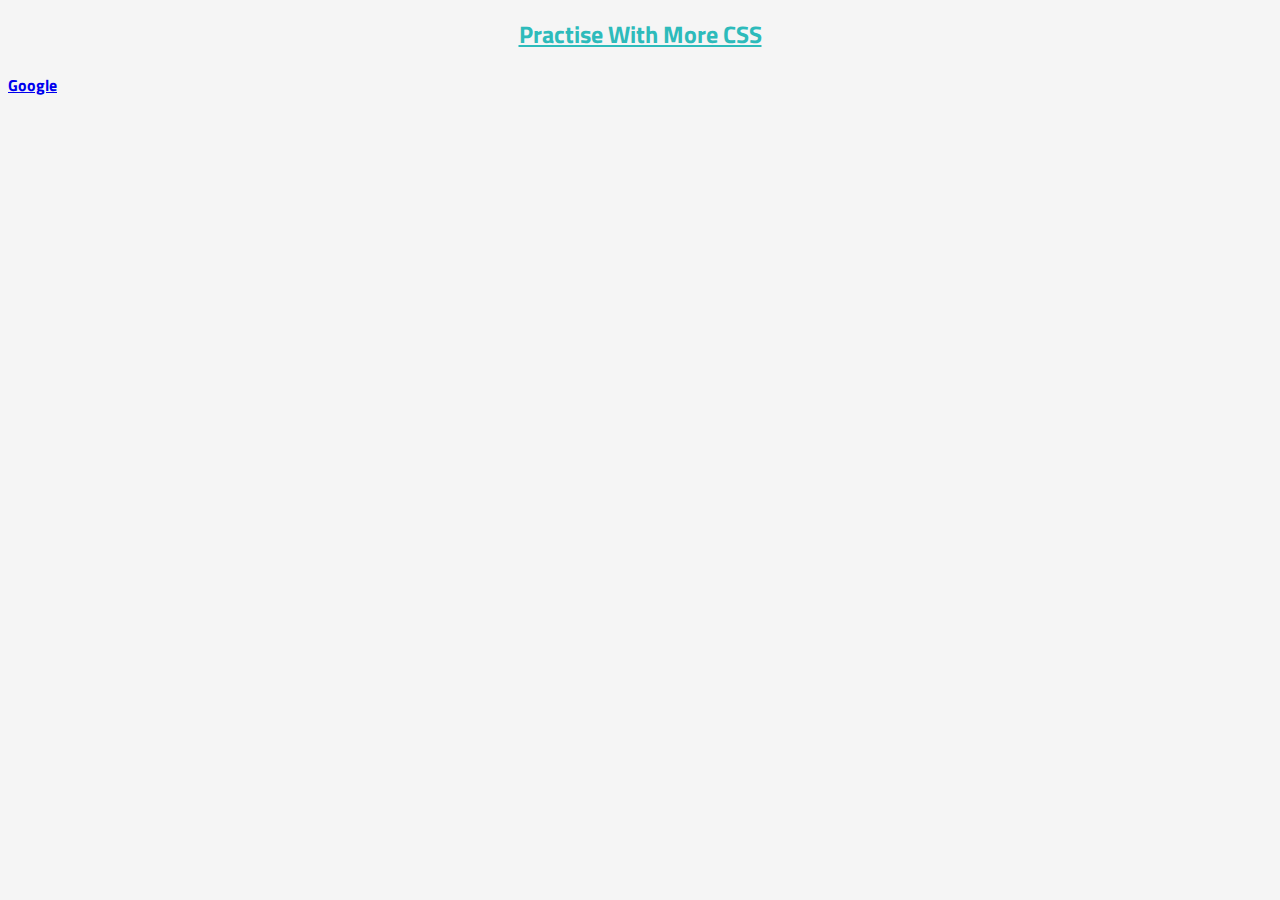
<file: Day-4/index.html>
<!DOCTYPE html>
<html lang="en">
<head>
    <meta charset="UTF-8">
    <meta name="viewport" content="width=device-width, initial-scale=1.0">
    <link rel="preconnect" href="https://fonts.googleapis.com">
    <link rel="preconnect" href="https://fonts.googleapis.com">
    <link rel="preconnect" href="https://fonts.gstatic.com" crossorigin>
    <link href="https://fonts.googleapis.com/css2?family=Titillium+Web:ital,wght@0,400;1,300&display=swap" rel="stylesheet">
    <link rel="stylesheet" href="index.css"/>
    <title>Day-Four</title>
</head>
<body>
    <h1 class="heading">Practise with more CSS</h1>
    <h4><b><a href="http://www.google.com" target="_blank"></b>Google</a></h4>
</body>
</html>
</file>
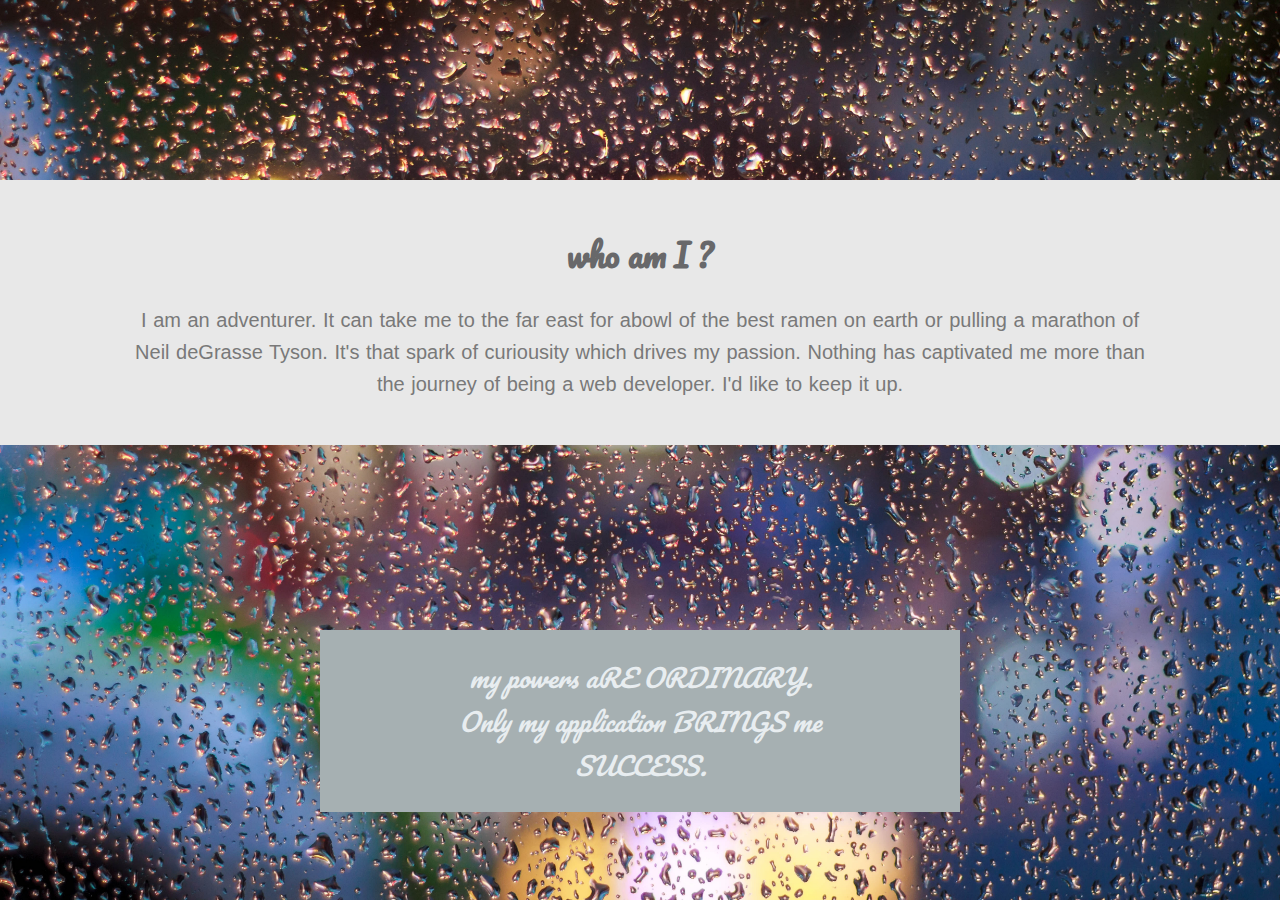
<file: Day-5/index.html>
<!DOCTYPE html>
<html lang="en">
<head>
    <meta charset="UTF-8">
    <meta name="viewport" content="width=device-width, initial-scale=1.0">
    <link href="https://fonts.googleapis.com/css?family=Pacifico" rel="stylesheet">
    <link rel="stylesheet" href="index.css"/>
    <title>Day-Five</title>
</head>
<body>
    <div class="box">
        <h1 class="heading">who am I ?</h1>
        <p class="paragraph">I am an adventurer. It can take me to the far east for abowl of the best ramen on earth
            or pulling a marathon of<br/>
             Neil deGrasse Tyson. It's that spark of curiousity which drives
            my passion. Nothing has captivated me more than
            <br/> the journey of being a web developer.
            I'd like to keep it up.</p>
        
    </div>
    <div class="smallBox">
        <p class="smallParagraph"><i>my powers aRE ORDINARY.<br/>
             Only my application BRINGS me<br>
            SUCCESS.</i></p>
    </div>
</body>
</html>
</file>
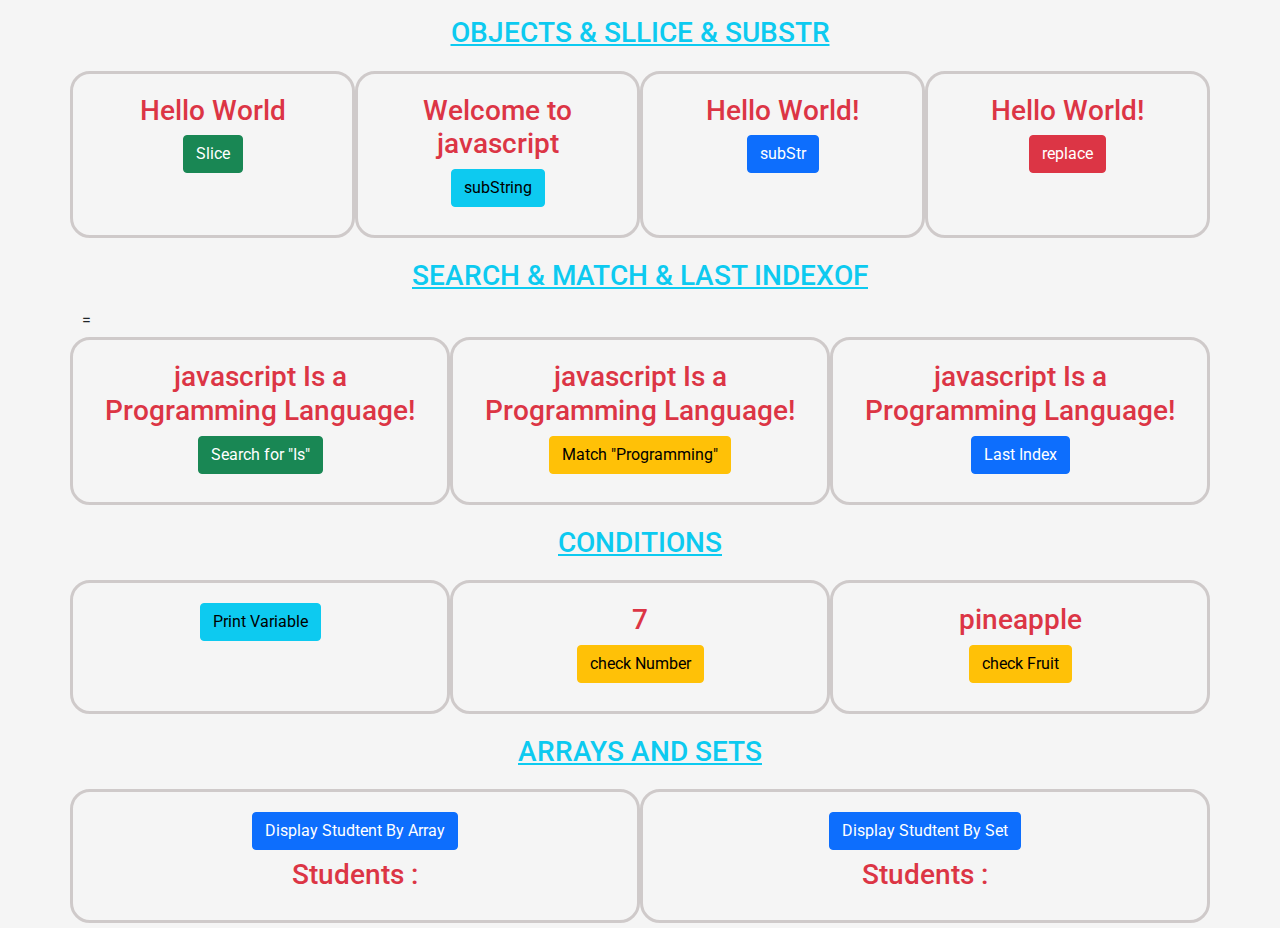
<file: Lecture-10/index.htm>
<!DOCTYPE html>
<html lang="en">
<head>
    <meta charset="UTF-8">
    <meta name="viewport" content="width=device-width, initial-scale=1.0">
    <link href="https://fonts.googleapis.com/css2?family=Phudu&family=Roboto:wght@300&family=Rubik:wght@300&family=Tajawal:wght@300&family=Titillium+Web:ital,wght@0,400;1,300&display=swap" rel="stylesheet">
    <link rel="stylesheet" type="text/css" href="../assests/css/bootstrap.min.css"></link>
    <link rel="stylesheet" href="css/index.css"/>
    <title>Document</title>
</head>
<body>
    <h3 class="text-center text-info mt-3 mb-3 text-uppercase"><u>Objects & sllice & substr</u></h3>

<div class="container">
    <div class="row">
    <div class="col-md-3 box">
        <h3 class="text-danger" id="slicedText">Hello World</h3> 
        <button class="btn btn-success mb-2" onclick="slice();">Slice</button>

    </div>
    <div class="col-md-3 box">
        <h3 class="text-danger" id="subText">Welcome to javascript</h3> 
        <button class="btn btn-info mb-2" onclick="subString();">subString</button>
    </div>
    <div class="col-md-3 box">
        <h3 class="text-danger" id="subStrText">Hello World!</h3> 
        <button class="btn btn-primary mb-2" onclick="subStr();">subStr</button>
    </div>
    <div class="col-md-3 box">
        <h3 class="text-danger" id="replaceText">Hello World!</h3> 
        <button class="btn btn-danger mb-2" onclick="replaceStr();">replace</button>
    </div>
    </div>
    <h3 class="text-center text-info mt-3 mb-3 text-uppercase"><u>Search & Match & Last IndexOf</u></h3>
=
    <div class="row">
   
    <div class="col-md-4 box">
        <h3 class="text-danger" id="originalSearchText">javascript Is a Programming Language!</h3> 
        <h3 class="text-danger" id="searchText"></h3> 
        <button class="btn btn-success mb-2" onclick="searchStr();">Search for "Is"</button>
    </div>
    <div class="col-md-4 box">
        <h3 class="text-danger" id="originalMatchText">javascript Is a Programming Language!</h3> 
        <h3 class="text-danger" id="matchText"></h3> 
        <button class="btn btn-warning mb-2" onclick="matchStr();">Match "Programming"</button>
    </div>
    <div class="col-md-4 box">
        <h3 class="text-danger" id="originalLastIndexText">javascript Is a Programming Language!</h3> 
        <h3 class="text-danger" id="lastIndexText"></h3> 
        <button class="btn btn-primary mb-2" onclick="lastIndexStr();">Last Index</button>
    </div>
   
</div>
</div>

<h3 class="text-center text-info mt-3 mb-3 text-uppercase"><u>Conditions</u></h3>
<div class="container">
    <div class="row">
   
        <div class="col-md-4 box">
            <button class="btn btn-info mb-2" onclick="printVar();">Print Variable</button>

        </div>
        <div class="col-md-4 box">
            <h3 class="text-danger" id="number">7</h3> 
            <button class="btn btn-warning mb-2" onclick="checkNumber();">check Number</button>
        </div>
        <div class="col-md-4 box">
            <h3 class="text-danger" id="fruit">pineapple</h3> 
            <button class="btn btn-warning mb-2" onclick="checkFruit();">check Fruit</button>
        </div>
       
    </div>
</div>
    <h3 class="text-center text-info mt-3 mb-3 text-uppercase"><u>Arrays and Sets</u></h3>
    <div class="container" >
        <div class="row">
    <div class="col-md-6 col-xs-12 box">
        <button class="btn btn-primary mb-2" onclick="displayArrayOfStudents();">Display Studtent By Array</button>
        <h3 class="text-danger" id="stdText">Students : </h3> 

        </div>
        <div class="col-md-6 col-xs-12 box" >
            <button class="btn btn-primary mb-2" onclick="displaySetOfStudents();">Display Studtent By Set</button>

            <h3 class="text-danger" id="studentText">Students : </h3> 
        </div>
</div>
</div>


<script type="text/javascript" src="../assests/js/jquery-3.3.1.min.js"></script>
<script type="text/javascript" src="../assests/js/popper.min.js"></script>
<script type="text/javascript" src="../assests/js/bootstrap.min.js"></script>
    <script src="js/script.js"></script>
</body>
</html>
</file>
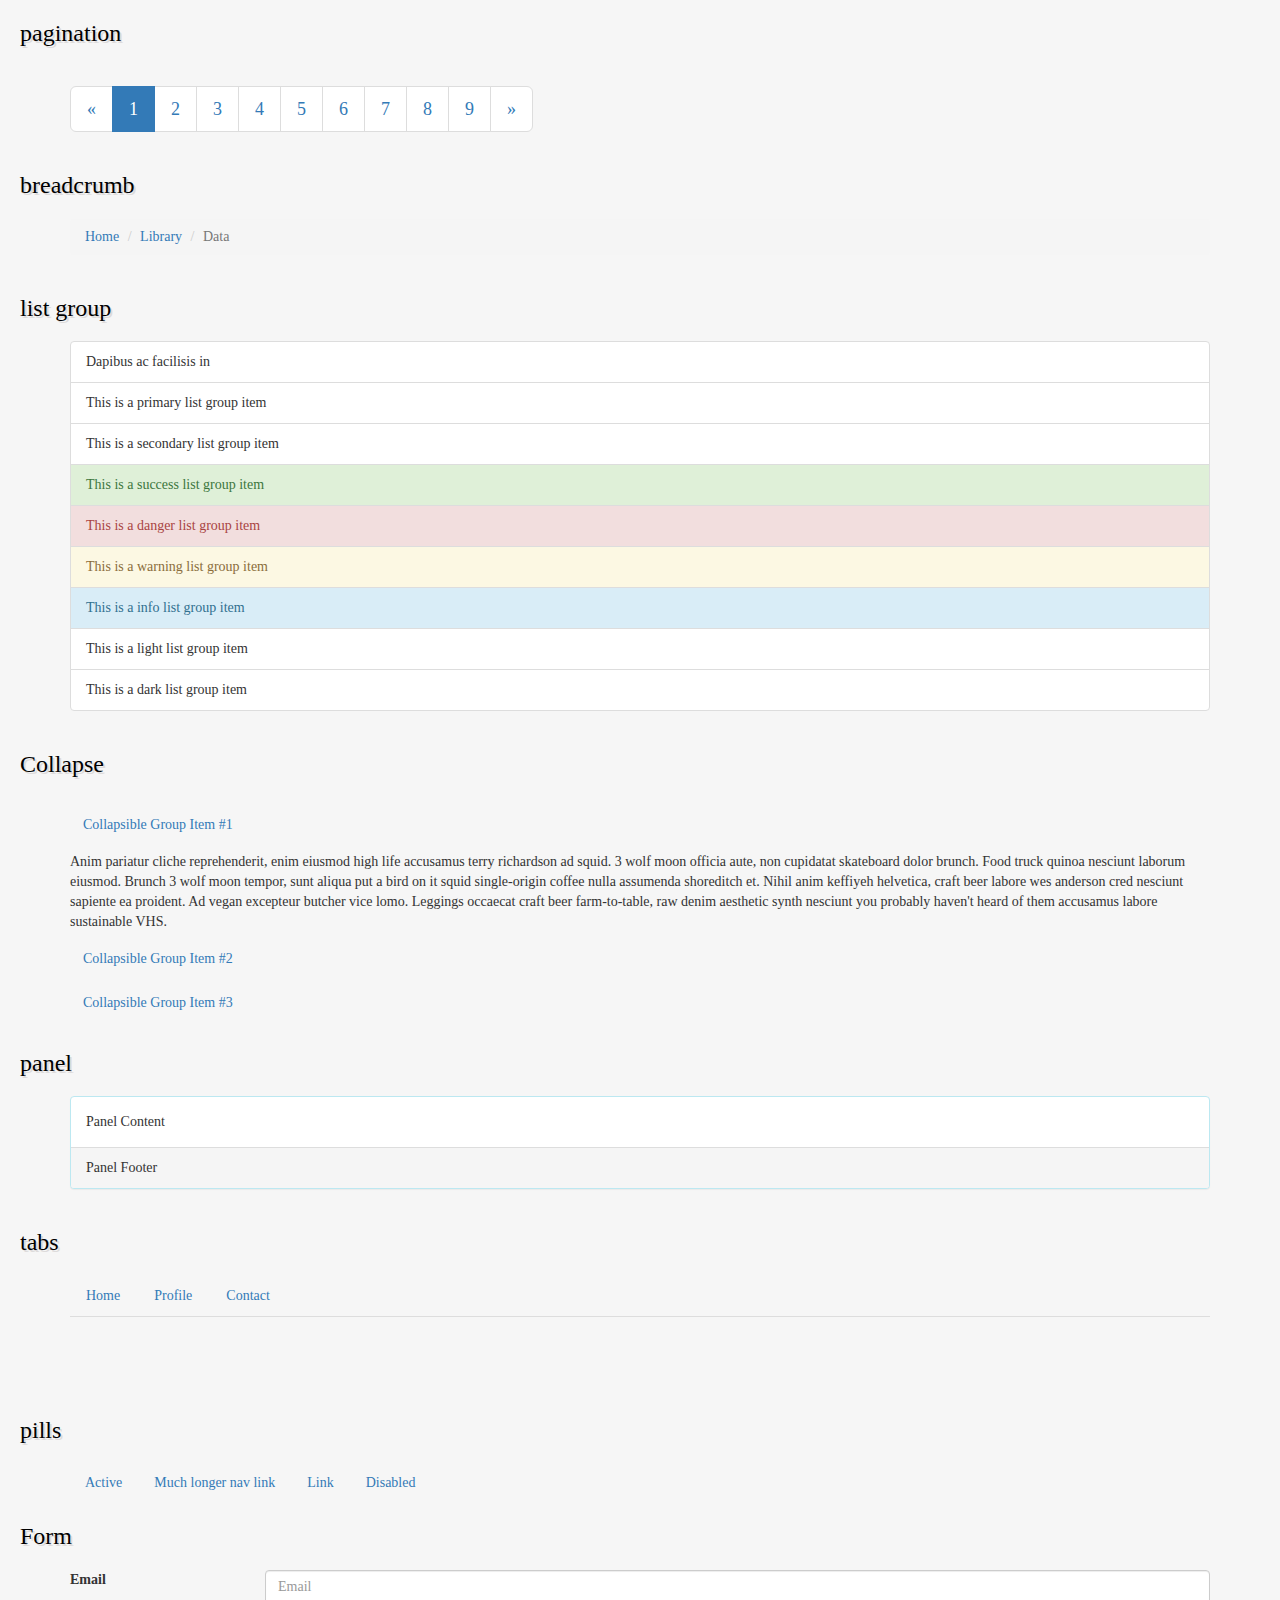
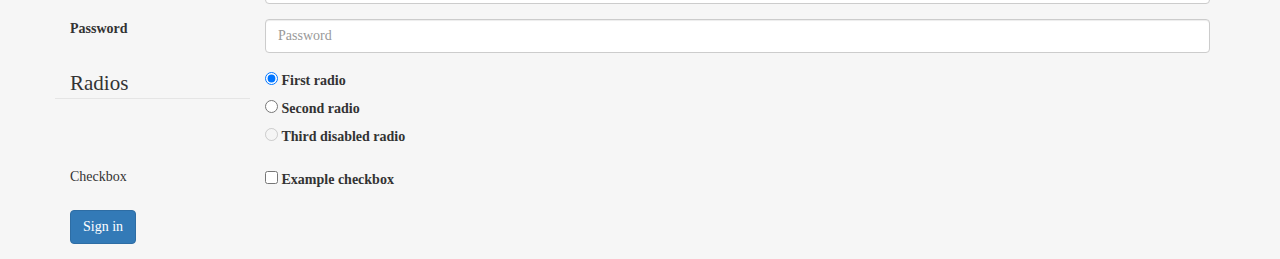
<file: Lecture-7/index.htm>
<html lang="en">
<head>
  <title>Bootstrap Example</title>
  <meta charset="utf-8">
  <meta name="viewport" content="width=device-width, initial-scale=1">
  <link rel="stylesheet" href="https://maxcdn.bootstrapcdn.com/bootstrap/3.4.1/css/bootstrap.min.css">
  <script src="https://ajax.googleapis.com/ajax/libs/jquery/3.6.4/jquery.min.js"></script>
  <script src="https://maxcdn.bootstrapcdn.com/bootstrap/3.4.1/js/bootstrap.min.js"></script>
  <link rel="stylesheet" href="index.css">
</head>
<body>
<h3 class="heading">pagination</h3>
<div class="container">
    <nav aria-label="Page navigation example">
        <ul class="pagination pagination-lg">
          <li class="page-item">
            <a class="page-link" href="#" aria-label="Previous">
              <span aria-hidden="true">&laquo;</span>
              <span class="sr-only">Previous</span>
            </a>
          </li>
          <li class="page-item active"><a class="page-link" href="#">1</a></li>
          <li class="page-item"><a class="page-link" href="#">2</a></li>
          <li class="page-item"><a class="page-link" href="#">3</a></li>
          <li class="page-item"><a class="page-link" href="#">4</a></li>
          <li class="page-item"><a class="page-link" href="#">5</a></li>
          <li class="page-item"><a class="page-link" href="#">6</a></li>
          <li class="page-item"><a class="page-link" href="#">7</a></li>
          <li class="page-item"><a class="page-link" href="#">8</a></li>
          <li class="page-item"><a class="page-link" href="#">9</a></li>
          <li class="page-item">
            <a class="page-link" href="#" aria-label="Next">
              <span aria-hidden="true">&raquo;</span>
              <span class="sr-only">Next</span>
            </a>
          </li>
        </ul>
      </nav>
</div>
<h3 class="heading">breadcrumb</h3>
<div class="container">
    <nav aria-label="breadcrumb">
        <ol class="breadcrumb">
          <li class="breadcrumb-item"><a href="#">Home</a></li>
          <li class="breadcrumb-item"><a href="#">Library</a></li>
          <li class="breadcrumb-item active" aria-current="page">Data</li>
        </ol>
      </nav>
</div>
<h3 class="heading">list group</h3>
<div class="container">
    <ul class="list-group">
        <li class="list-group-item">Dapibus ac facilisis in</li>
      
      
        <li class="list-group-item list-group-item-primary">This is a primary list group item</li>
        <li class="list-group-item list-group-item-secondary">This is a secondary list group item</li>
        <li class="list-group-item list-group-item-success">This is a success list group item</li>
        <li class="list-group-item list-group-item-danger">This is a danger list group item</li>
        <li class="list-group-item list-group-item-warning">This is a warning list group item</li>
        <li class="list-group-item list-group-item-info">This is a info list group item</li>
        <li class="list-group-item list-group-item-light">This is a light list group item</li>
        <li class="list-group-item list-group-item-dark">This is a dark list group item</li>
      </ul>
</div>
<h3 class="heading">Collapse</h3>
<div class="container">
    <div id="accordion">
        <div class="card">
          <div class="card-header" id="headingOne">
            <h5 class="mb-0">
              <button class="btn btn-link" data-toggle="collapse" data-target="#collapseOne" aria-expanded="true" aria-controls="collapseOne">
                Collapsible Group Item #1
              </button>
            </h5>
          </div>
      
          <div id="collapseOne" class="collapse show" aria-labelledby="headingOne" data-parent="#accordion">
            <div class="card-body">
              Anim pariatur cliche reprehenderit, enim eiusmod high life accusamus terry richardson ad squid. 3 wolf moon officia aute, non cupidatat skateboard dolor brunch. Food truck quinoa nesciunt laborum eiusmod. Brunch 3 wolf moon tempor, sunt aliqua put a bird on it squid single-origin coffee nulla assumenda shoreditch et. Nihil anim keffiyeh helvetica, craft beer labore wes anderson cred nesciunt sapiente ea proident. Ad vegan excepteur butcher vice lomo. Leggings occaecat craft beer farm-to-table, raw denim aesthetic synth nesciunt you probably haven't heard of them accusamus labore sustainable VHS.
            </div>
          </div>
        </div>
        <div class="card">
          <div class="card-header" id="headingTwo">
            <h5 class="mb-0">
              <button class="btn btn-link collapsed" data-toggle="collapse" data-target="#collapseTwo" aria-expanded="false" aria-controls="collapseTwo">
                Collapsible Group Item #2
              </button>
            </h5>
          </div>
          <div id="collapseTwo" class="collapse" aria-labelledby="headingTwo" data-parent="#accordion">
            <div class="card-body">
              Anim pariatur cliche reprehenderit, enim eiusmod high life accusamus terry richardson ad squid. 3 wolf moon officia aute, non cupidatat skateboard dolor brunch. Food truck quinoa nesciunt laborum eiusmod. Brunch 3 wolf moon tempor, sunt aliqua put a bird on it squid single-origin coffee nulla assumenda shoreditch et. Nihil anim keffiyeh helvetica, craft beer labore wes anderson cred nesciunt sapiente ea proident. Ad vegan excepteur butcher vice lomo. Leggings occaecat craft beer farm-to-table, raw denim aesthetic synth nesciunt you probably haven't heard of them accusamus labore sustainable VHS.
            </div>
          </div>
        </div>
        <div class="card">
          <div class="card-header" id="headingThree">
            <h5 class="mb-0">
              <button class="btn btn-link collapsed" data-toggle="collapse" data-target="#collapseThree" aria-expanded="false" aria-controls="collapseThree">
                Collapsible Group Item #3
              </button>
            </h5>
          </div>
          <div id="collapseThree" class="collapse" aria-labelledby="headingThree" data-parent="#accordion">
            <div class="card-body">
              Anim pariatur cliche reprehenderit, enim eiusmod high life accusamus terry richardson ad squid. 3 wolf moon officia aute, non cupidatat skateboard dolor brunch. Food truck quinoa nesciunt laborum eiusmod. Brunch 3 wolf moon tempor, sunt aliqua put a bird on it squid single-origin coffee nulla assumenda shoreditch et. Nihil anim keffiyeh helvetica, craft beer labore wes anderson cred nesciunt sapiente ea proident. Ad vegan excepteur butcher vice lomo. Leggings occaecat craft beer farm-to-table, raw denim aesthetic synth nesciunt you probably haven't heard of them accusamus labore sustainable VHS.
            </div>
          </div>
        </div>
      </div>
</div>
<h3 class="heading">panel</h3>
<div class="container">
    <div class="panel panel-info">
        <div class="panel-body">Panel Content</div>
        <div class="panel-footer">Panel Footer</div>
      </div>
</div>
<h3 class="heading">tabs</h3>
<div class="container">
    <ul class="nav nav-tabs" id="myTab" role="tablist">
        <li class="nav-item">
          <a class="nav-link active" id="home-tab" data-toggle="tab" href="#home" role="tab" aria-controls="home" aria-selected="true">Home</a>
        </li>
        <li class="nav-item">
          <a class="nav-link" id="profile-tab" data-toggle="tab" href="#profile" role="tab" aria-controls="profile" aria-selected="false">Profile</a>
        </li>
        <li class="nav-item">
          <a class="nav-link" id="contact-tab" data-toggle="tab" href="#contact" role="tab" aria-controls="contact" aria-selected="false">Contact</a>
        </li>
      </ul>
      <div class="tab-content" id="myTabContent">
        <div class="tab-pane fade active" id="home" role="tabpanel" aria-labelledby="home-tab"><h1 class="heading">Home Tab</h1></div>
        <div class="tab-pane fade" id="profile" role="tabpanel" aria-labelledby="profile-tab"><h1 class="heading">profile Tab</h1></div>
        <div class="tab-pane fade" id="contact" role="tabpanel" aria-labelledby="contact-tab"><h1 class="heading">contact Tab</h1></div>
      </div>
</div>
<h3 class="heading">pills</h3>
<div class="container">
    <ul class="nav nav-pills nav-fill">
        <li class="nav-item">
          <a class="nav-link active" aria-current="page" href="#">Active</a>
        </li>
        <li class="nav-item">
          <a class="nav-link" href="#">Much longer nav link</a>
        </li>
        <li class="nav-item">
          <a class="nav-link" href="#">Link</a>
        </li>
        <li class="nav-item">
          <a class="nav-link disabled" href="#" tabindex="-1" aria-disabled="true">Disabled</a>
        </li>
      </ul>
</div>
<h3 class="heading">Form</h3>
<div class="container">
    <form>
        <div class="form-group row">
          <label for="inputEmail3" class="col-sm-2 col-form-label">Email</label>
          <div class="col-sm-10">
            <input type="email" class="form-control" id="inputEmail3" placeholder="Email">
          </div>
        </div>
        <div class="form-group row">
          <label for="inputPassword3" class="col-sm-2 col-form-label">Password</label>
          <div class="col-sm-10">
            <input type="password" class="form-control" id="inputPassword3" placeholder="Password">
          </div>
        </div>
        <fieldset class="form-group">
          <div class="row">
            <legend class="col-form-label col-sm-2 pt-0">Radios</legend>
            <div class="col-sm-10">
              <div class="form-check">
                <input class="form-check-input" type="radio" name="gridRadios" id="gridRadios1" value="option1" checked>
                <label class="form-check-label" for="gridRadios1">
                  First radio
                </label>
              </div>
              <div class="form-check">
                <input class="form-check-input" type="radio" name="gridRadios" id="gridRadios2" value="option2">
                <label class="form-check-label" for="gridRadios2">
                  Second radio
                </label>
              </div>
              <div class="form-check disabled">
                <input class="form-check-input" type="radio" name="gridRadios" id="gridRadios3" value="option3" disabled>
                <label class="form-check-label" for="gridRadios3">
                  Third disabled radio
                </label>
              </div>
            </div>
          </div>
        </fieldset>
        <div class="form-group row">
          <div class="col-sm-2">Checkbox</div>
          <div class="col-sm-10">
            <div class="form-check">
              <input class="form-check-input" type="checkbox" id="gridCheck1">
              <label class="form-check-label" for="gridCheck1">
                Example checkbox
              </label>
            </div>
          </div>
        </div>
        <div class="form-group row">
          <div class="col-sm-10">
            <button type="submit" class="btn btn-primary">Sign in</button>
          </div>
        </div>
      </form>
</div>
</body>
</html>
</file>
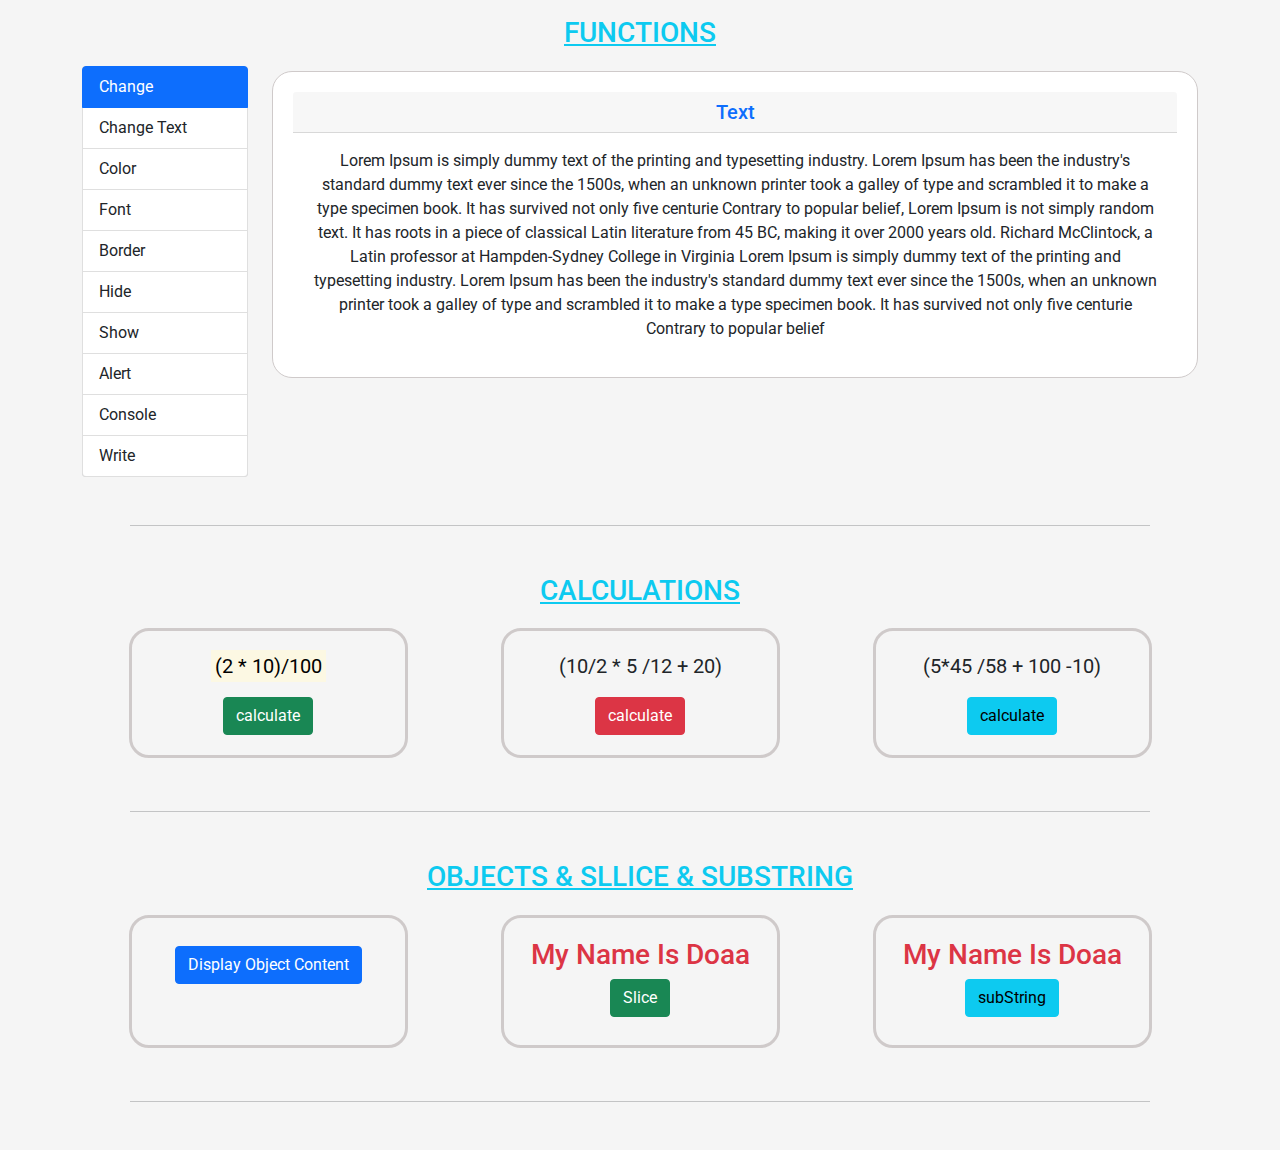
<file: Lecture-9/index.htm>
<!DOCTYPE html>
<html lang="en">
<head>
    <meta charset="UTF-8">
    <meta name="viewport" content="width=device-width, initial-scale=1.0">
    <link href="https://fonts.googleapis.com/css2?family=Phudu&family=Roboto:wght@300&family=Rubik:wght@300&family=Tajawal:wght@300&family=Titillium+Web:ital,wght@0,400;1,300&display=swap" rel="stylesheet">
    <link rel="stylesheet" type="text/css" href="../assests/css/bootstrap.min.css"></link>
    <link rel="stylesheet" href="css/index.css"/>
    <title>Document</title>
</head>
<body>
    <h3 class="text-center text-info mt-3 mb-3 text-uppercase"><u>Functions</u></h3>
    <div class="container" >
        <div class="row">
    <div class="col-md-2 col-xs-12">
        <div class="list-group alert-dark">
            <button type="button" class="list-group-item list-group-item-action active">
              Change
            </button>
            <button class="list-group-item list-group-item-action" onclick="changeText();">Change Text</button>

            <button class="list-group-item list-group-item-action" onclick="changeColor();">Color</button>
        
            <button class="list-group-item list-group-item-action" onclick="changeFont();">Font</button>
        
            <button class="list-group-item list-group-item-action" onclick="changeBorder();">Border</button>
            <button class="list-group-item list-group-item-action" onclick="hideText();">Hide</button>
            
            <button class="list-group-item list-group-item-action" onclick="showText();">Show</button>
            
            <button class="list-group-item list-group-item-action" onclick="showAlert();">Alert</button>
            <button class="list-group-item list-group-item-action" onclick="tryConsole();">Console</button>
            <button class="list-group-item list-group-item-action" onclick="writeHeading();">Write</button>
          </div>
        </div>
        <div class="col-md-10 col-xs-12" >
            <div class="card box" id="box">
                <h5 class="card-header text-primary">Text</h5>
                <div class="card-body">
                  <p class="card-text" id="text">Lorem Ipsum is simply dummy text of the printing and typesetting industry. Lorem Ipsum has been the industry's standard dummy text ever since the 1500s, when an unknown printer took a galley of type and scrambled it to make a type specimen book. It has survived not only five centurie
                    Contrary to popular belief, Lorem Ipsum is not simply random text. It has roots in a piece of classical Latin literature from 45 BC, making it over 2000 years old. Richard McClintock, a Latin professor at Hampden-Sydney College in Virginia
                    Lorem Ipsum is simply dummy text of the printing and typesetting industry. Lorem Ipsum has been the industry's standard dummy text ever since the 1500s, when an unknown printer took a galley of type and scrambled it to make a type specimen book. It has survived not only five centurie
                    Contrary to popular belief
                </p> 
                </div>
              </div>
                  
        </div>
</div>
<hr class="bg-gradient m-5">
<h3 class="text-center text-info mt-3 mb-3 text-uppercase"><u>calculations</u></h3>

<div class="container">
    <div class="row">
    <div class="col-md-3 box">
        <p class="lead text-center text-coffee"><b><mark>(2 * 10)/100</mark></b></p>
        <button class="btn btn-success ex" onclick="calculate1();">calculate</button>
    </div>
    <div class="col-md-3 box">
        <p class="lead text-center text-coffee"><b>(10/2 * 5 /12 + 20)</b></p>
        <button class="btn btn-danger ex" onclick="calculate2();">calculate</button>
    </div>
    <div class="col-md-3 box">
        <p class="lead text-center text-coffee"><b>(5*45 /58 + 100 -10)</b></p>
        <p class="text-center text-danger text-20 text-bold" id="result"></p>
        <button class="btn btn-info" onclick="calculate3();">calculate</button>
    </div>
</div>
</div>
<hr class="bg-gradient m-5">

<h3 class="text-center text-info mt-3 mb-3 text-uppercase"><u>Objects & sllice & substring</u></h3>

<div class="container">
    <div class="row">
    <div class="col-md-3 box">
        <h3 class="text-primary" id="object"></h3>
        <button class="btn btn-primary mb-2" onclick="displayObject();">Display Object Content</button>

    </div>
    <div class="col-md-3 box">
        <h3 class="text-danger" id="slicedText">My Name Is Doaa</h3> 
        <button class="btn btn-success mb-2" onclick="slice();">Slice</button>

    </div>
    <div class="col-md-3 box">
        <h3 class="text-danger" id="subText">My Name Is Doaa</h3> 
        <button class="btn btn-info mb-2" onclick="subString();">subString</button>
    </div>
</div>
</div>
<hr class="bg-gradient m-5">

<script type="text/javascript" src="../assests/js/jquery-3.3.1.min.js"></script>
<script type="text/javascript" src="../assests/js/popper.min.js"></script>
<script type="text/javascript" src="../assests/js/bootstrap.min.js"></script>
    <script src="js/script.js"></script>
</body>
</html>
</file>
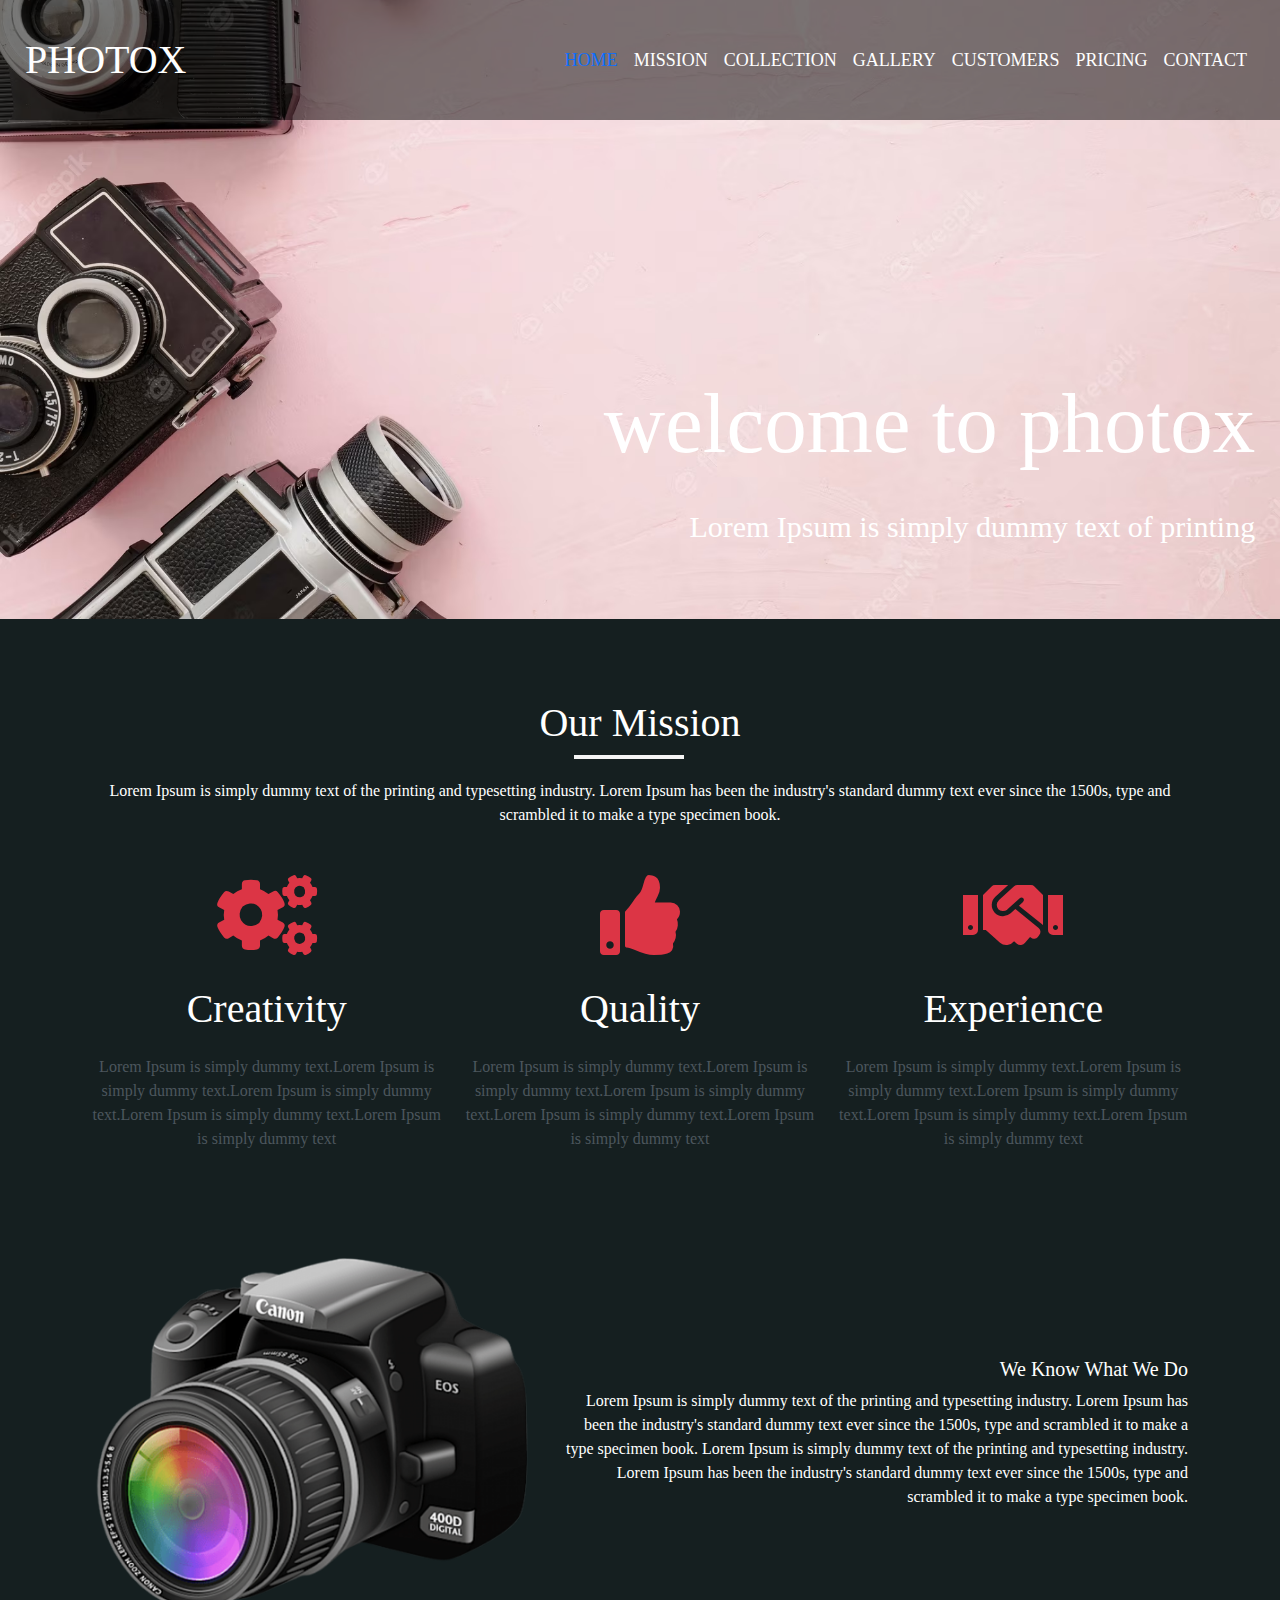
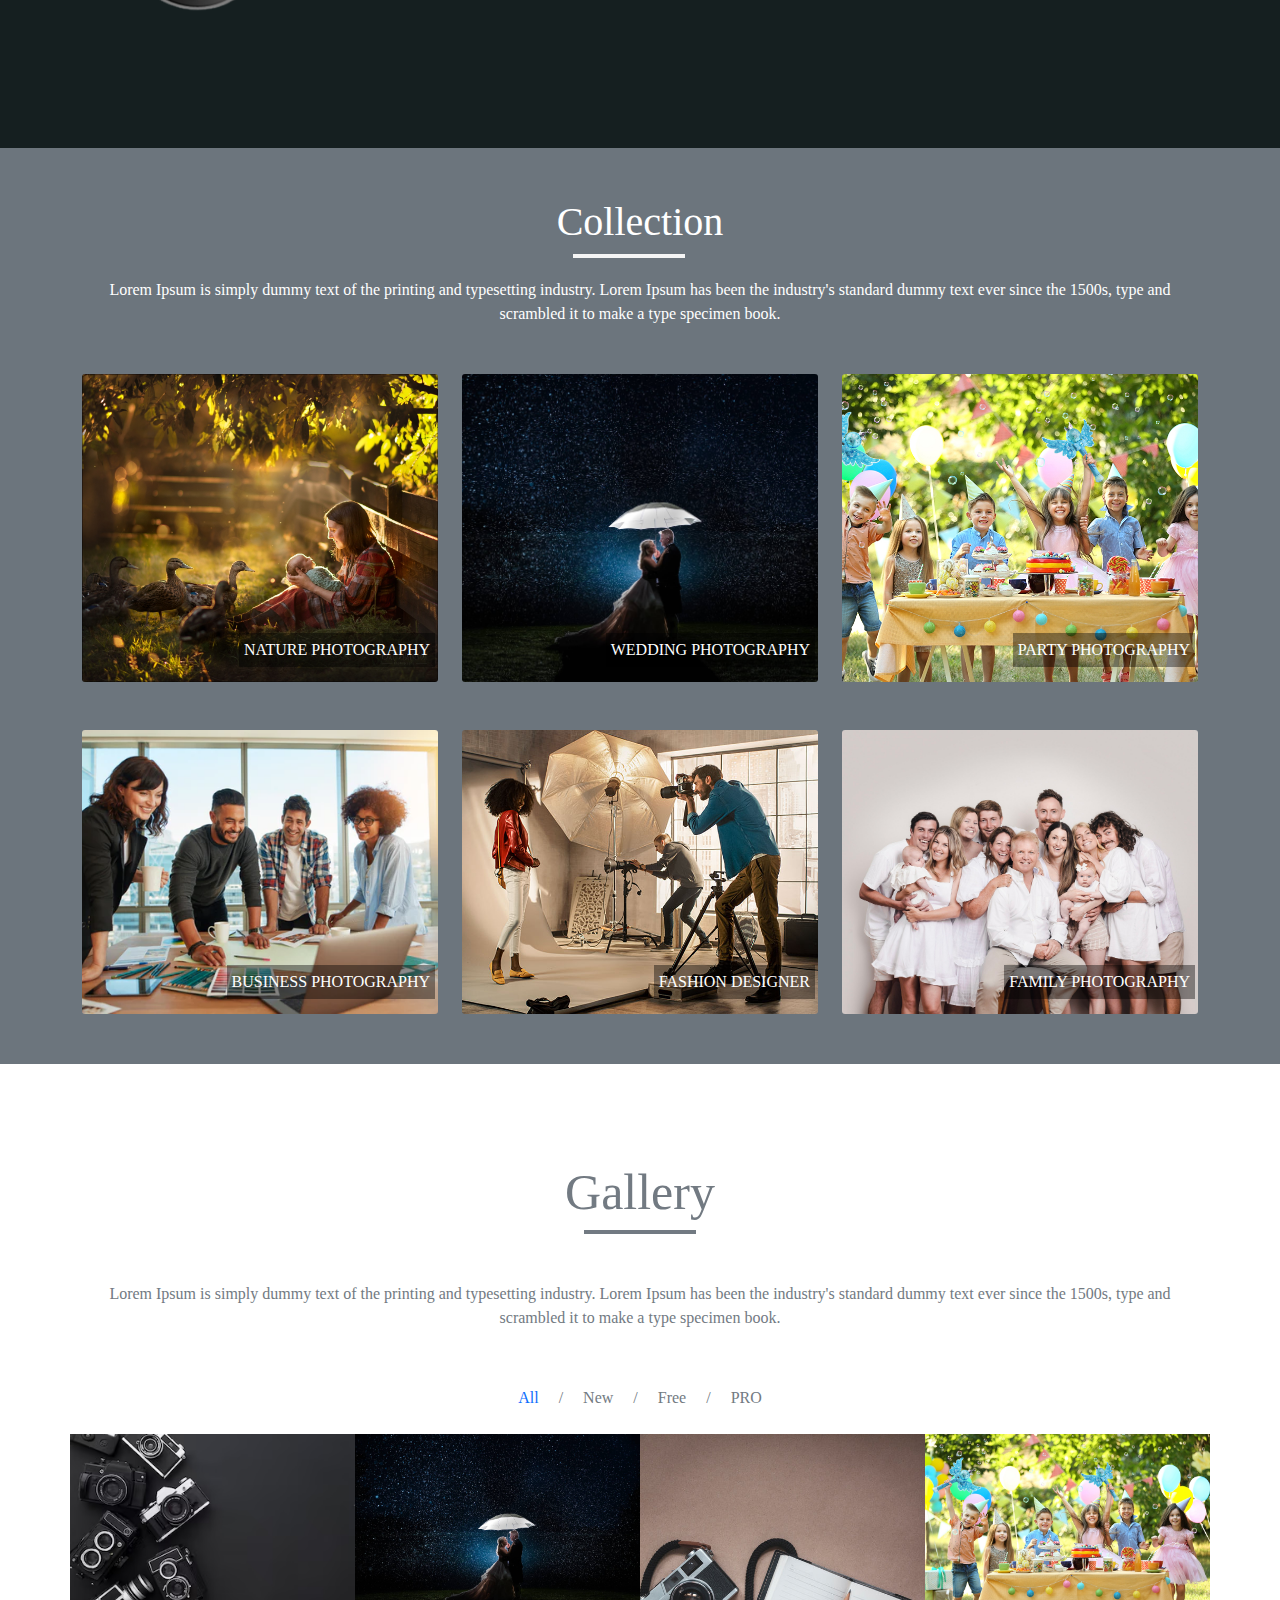
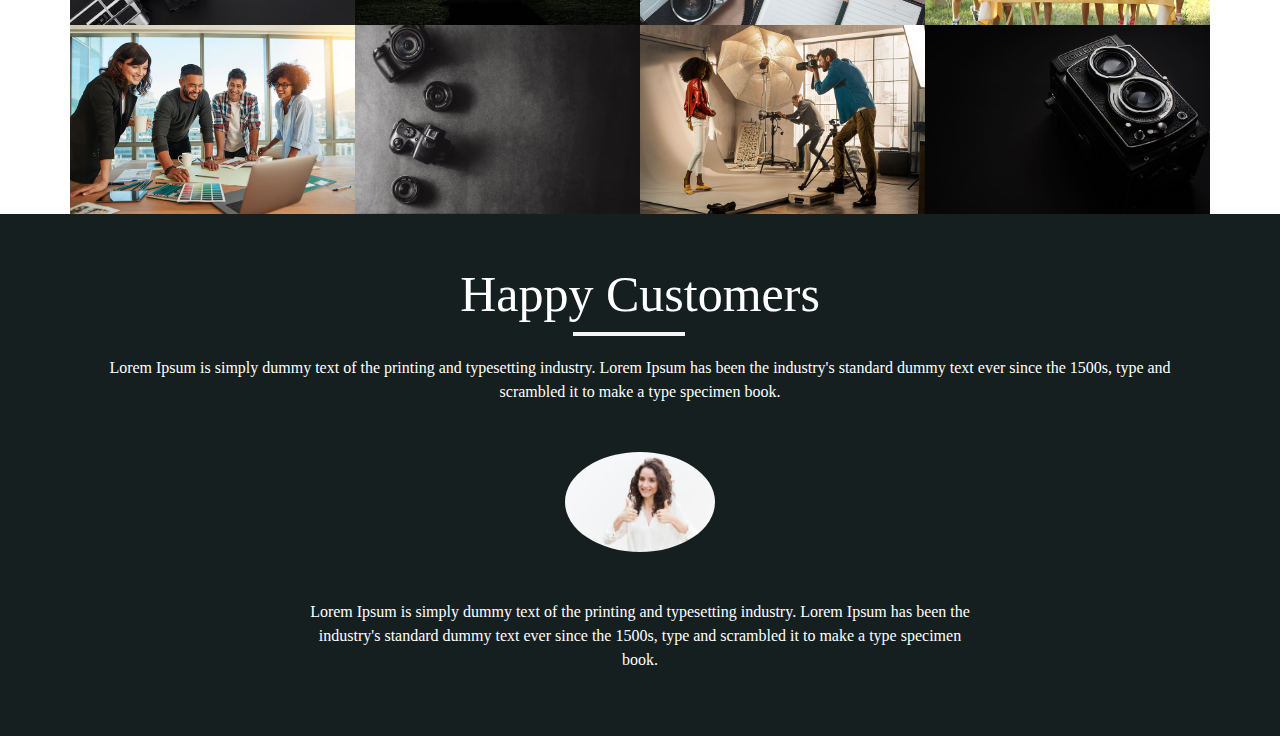
<file: Task-11/index.html>
<!DOCTYPE html>
<html lang="en">
<head>
    <meta charset="UTF-8">
    <meta name="viewport" content="width=device-width, initial-scale=1.0">
    <link rel="stylesheet" href="https://fonts.googleapis.com/css?family=Trirong">
    <link rel="stylesheet" type="text/css" href="../assests/css/bootstrap.min.css"></link>
    <link rel="stylesheet" type="text/css"
    href="https://cdnjs.cloudflare.com/ajax/libs/font-awesome/5.2.0/css/all.min.css">
    <link rel="stylesheet" type="text/css" href="css/index.css"/>
    <title>Document</title>
</head>
<body>
    <!--start background cover-->
    <div class="coverImgContainer">
    <img src="images/covers/bg9.avif" class="coverImg"/>
</div>
    <!--end background cover-->

      <!--start header-->
    <nav class="navbar navbar-expand-lg bg-dark">
        <div>
          <a href="#" class="navbar-brand text-white text-uppercase font_40">photox</a>
        </div>
        
        <div>
          <button class="navbar-toggler navbar-toggler-right" type="button" data-toggle="collapse" data-target="#navbarMenu" aria-controls="navbarNav" aria-expanded="false" aria-label="Toggle navigation">
            <i class="fas fa-bars text-white"></i>
          </button>
          <div class="collapse navbar-collapse collapse" id="navbarMenu">
            <ul class="navbar-nav mr-auto">
              <li class="nav-item">
                <a class="nav-link active text-uppercase">home</a>
              </li>
              <li class="nav-item">
                <a class="nav-link text-white text-uppercase">mission</a>
              </li>
              <li class="nav-item">
                <a class="nav-link text-white text-uppercase">collection</a>

              </li>
              <li class="nav-item">
                <a class="nav-link text-white text-uppercase">gallery</a>

              </li>
              <li class="nav-item">
                <a class="nav-link text-white text-uppercase">customers</a>
              </li>
              <li class="nav-item">
                <a class="nav-link text-white text-uppercase">pricing</a>
              </li>
              <li class="nav-item">
                <a class="nav-link text-white text-uppercase">contact</a>
              </li>
            </ul>
          </div>
        </div>
    </nav>
  <!--end header-->
  <!--start overlay text header-->
  <div class="container textOverlayCover">
    <div class="float-end">
            <p class="font_heading">welcome to photox</p>
            <p class="font_subHeading">&emsp;Lorem Ipsum is simply dummy text of printing</p>
          </div>
    </div>
   
  </div>
    <!--end overlay text header-->
<!--start section mission-->
<section class="mission">
    <div class="container text-white text-center">
        <h3 class="text-capitalize font_40">our mission</h3>
        <div>
          <div class="line"></div>
        </div>
        
        <p class="mb-5">Lorem Ipsum is simply dummy text of the printing and typesetting industry. Lorem Ipsum has been the industry's standard dummy text ever since the 1500s, type and scrambled it to make a type specimen book.</p>
        <div class="row mt-2">
            <div class="col-md-4 col-xs-12">
                <i class="fa fa-cogs icon"></i>
                <p class="text-capitalize pt-4 font_40">creativity</p>
                <p class="color_gray">Lorem Ipsum is simply dummy text.Lorem Ipsum is simply dummy text.Lorem Ipsum is simply dummy text.Lorem Ipsum is simply dummy text.Lorem Ipsum is simply dummy text</p>
            </div>
            <div class="col-md-4 col-xs-12">
                <i class="fa fa-thumbs-up icon"></i>
                <p class="text-capitalize pt-4 font_40">quality</p>
                <p class="color_gray">Lorem Ipsum is simply dummy text.Lorem Ipsum is simply dummy text.Lorem Ipsum is simply dummy text.Lorem Ipsum is simply dummy text.Lorem Ipsum is simply dummy text</p>

            </div>
            <div class="col-md-4 col-xs-12">
                <i class="fa fa-handshake icon"></i>
<p class="text-capitalize pt-4 font_40">experience</p>
<p class="color_gray">Lorem Ipsum is simply dummy text.Lorem Ipsum is simply dummy text.Lorem Ipsum is simply dummy text.Lorem Ipsum is simply dummy text.Lorem Ipsum is simply dummy text</p>

            </div>
        </div>
        <div class="row mt-5">
            <div class="col-md-5 col-xs-12">
                <img src="images/cards/camera-transparnt.png" class="imgSection"/>
            </div>
            <div class="col-md-7 col-xs-12 display_table">
              <div class="verticalCenter">
                <h5 class="text-capitalize ">we know what we do</h5>
                <p>Lorem Ipsum is simply dummy text of the printing and typesetting industry. Lorem Ipsum has been the industry's standard dummy text ever since the 1500s, type and scrambled it to make a type specimen book.
                    Lorem Ipsum is simply dummy text of the printing and typesetting industry. Lorem Ipsum has been the industry's standard dummy text ever since the 1500s, type and scrambled it to make a type specimen book.
                </p>
              </div>
             
            </div>
        </div>
    </div>
</section>
<!--end section mission-->
 
    <!--start section collection-->
    <section class="collection">
        <div class="container text-white text-center">
            <h3 class="text-capitalize font_40">collection</h3>
            <div class="line"></div>
            <p class="mb-lg-5">Lorem Ipsum is simply dummy text of the printing and typesetting industry. Lorem Ipsum has been the industry's standard dummy text ever since the 1500s, type and scrambled it to make a type specimen book.</p>
            <div class="row mb-5 mt-lg-5">
                <div class="col-md-4 col-xs-12 pos_relative">
                   <img src="images/cards/naturalCard.jpg" class="imgCard">
                   <div class="overlayTextimg">
                    <p class="text-uppercase mb-0">nature photography</p>
                </div>
                </div>
               
                <div class="col-md-4 col-xs-12 pos_relative">
                    <img src="images/cards/weddingphotography.jpg" class="imgCard">
                    <div class="overlayTextimg">
                        <p class="text-uppercase mb-0">wedding photography</p>
                    </div>
                 </div>
                 <div class="col-md-4 col-xs-12 pos_relative">
                    <img src="images/cards/partyPhotography.jpg" class="imgCard">
                    <div class="overlayTextimg">
                        <p class="text-uppercase mb-0">party photography</p>
                    </div>
                 </div>
            </div>
            <div class="row">
                <div class="col-md-4 col-xs-12 pos_relative">
                   <img src="images/cards/businessPhotography.webp" class="imgCard">
                   <div class="overlayTextimg">
                    <p class="text-uppercase mb-0">business photography</p>
                </div>
                </div>
                <div class="col-md-4 col-xs-12 pos_relative">
                    <img src="images/cards/fashionPhotography.jpg" class="imgCard">
                    <div class="overlayTextimg">
                        <p class="text-uppercase mb-0">fashion designer</p>
                    </div>
                 </div>
                 <div class="col-md-4 col-xs-12 pos_relative">
                    <img src="images/cards/familyPhotography.jpg" class="imgCard">
                    <div class="overlayTextimg">
                        <p class="text-uppercase mb-0">family photography</p>
                    </div>
                 </div>
            </div>

        </div>
    </section>
    <!--end section collection-->
       <!--start section gallery-->
       <section class="gallery mt-lg-5">
        <div class="container text-white text-center">
            <h3 class="text-capitalize headingDarkGrayColor font_50">gallery</h3>
            <div class="lineGray mb-5"></div>
            <p class="headingDarkGrayColor mb-5">Lorem Ipsum is simply dummy text of the printing and typesetting industry. Lorem Ipsum has been the industry's standard dummy text ever since the 1500s, type and scrambled it to make a type specimen book.</p>
            <ul class="nav justify-content-center headingDarkGrayColor">
                <li class="nav-item">
                  <a class="nav-link" aria-current="page" href="#cards">All</a>
                </li>
                <li class="nav-item">
                    <a class="nav-link headingDarkGrayColor ps-1 pe-1">/</a>
                  </li>
                <li class="nav-item ">
                  <a class="nav-link headingDarkGrayColor" href="#cards">New</a>
                </li>
                <li class="nav-item">
                    <a class="nav-link headingDarkGrayColor ps-1 pe-1">/</a>
                  </li>
                <li class="nav-item">
                  <a class="nav-link headingDarkGrayColor" href="#cards">Free</a>
                </li>
                <li class="nav-item">
                    <a class="nav-link headingDarkGrayColor ps-1 pe-1">/</a>
                  </li>
                <li class="nav-item">
                  <a class="nav-link headingDarkGrayColor" href="#cards">PRO</a>
                </li>
              </ul>
              <div class="row mt-3" id="cards">
                <div class="col-md-3 col-xs-12 p-0">
                    <img src="images/cards/bg1.avif" class="imgCards">
                  
                 </div>
                <div class="col-md-3 col-xs-12 p-0">
                    <img src="images/cards/weddingphotography.jpg" class="imgCards">
                    
                 </div>
                 <div class="col-md-3 col-xs-12 p-0">
                    <img src="images/cards/bg10.jpg" class="imgCards">
                  
                 </div>
                 <div class="col-md-3 col-xs-12 p-0">
                    <img src="images/cards/partyPhotography.jpg" class="imgCards">
                  
                 </div>
                
            </div>
            <div class="row">
                <div class="col-md-3 col-xs-12 p-0">
                   <img src="images/cards/businessPhotography.webp" class="imgCards">
                  
                </div>
                <div class="col-md-3 col-xs-12 p-0">
                    <img src="images/cards/bg2.avif" class="imgCards">
                  
                 </div>
                <div class="col-md-3 col-xs-12 p-0">
                    <img src="images/cards/fashionPhotography.jpg" class="imgCards">
                   
                 </div>
                 <div class="col-md-3 col-xs-12 p-0">
                    <img src="images/cards/bg6.jpg" class="imgCards">
                  
                 </div>
               
            </div>

        </div>


        </div>
    </section>
    <!--end section gallery-->
     <!--start footer-->
     <section class="footer pb-5">
        <div class="container text-white text-center">
            <h3 class="text-capitalize font_50">happy customers</h3>
            <div class="line"></div>
            <p class="mb-5">Lorem Ipsum is simply dummy text of the printing and typesetting industry. Lorem Ipsum has been the industry's standard dummy text ever since the 1500s, type and scrambled it to make a type specimen book.</p>
            <div class="container justify-content-center mt-5">
                <img src="images/footer/client.avif" class="ovalImg">
            </div>
            <div class="container justify-content-center mt-5 p_10">
                <p>Lorem Ipsum is simply dummy text of the printing and typesetting industry. Lorem Ipsum has been the industry's standard dummy text ever since the 1500s, type and scrambled it to make a type specimen book.</p>
            </div>
            </div>
            </section>
            <!--end footer-->
    <script type="text/javascript" src="../assests/js/jquery-3.3.1.min.js"></script>
<script type="text/javascript" src="../assests/js/popper.min.js"></script>
<script type="text/javascript" src="../assests/js/bootstrap.min.js"></script>
</body>
</html>
</file>
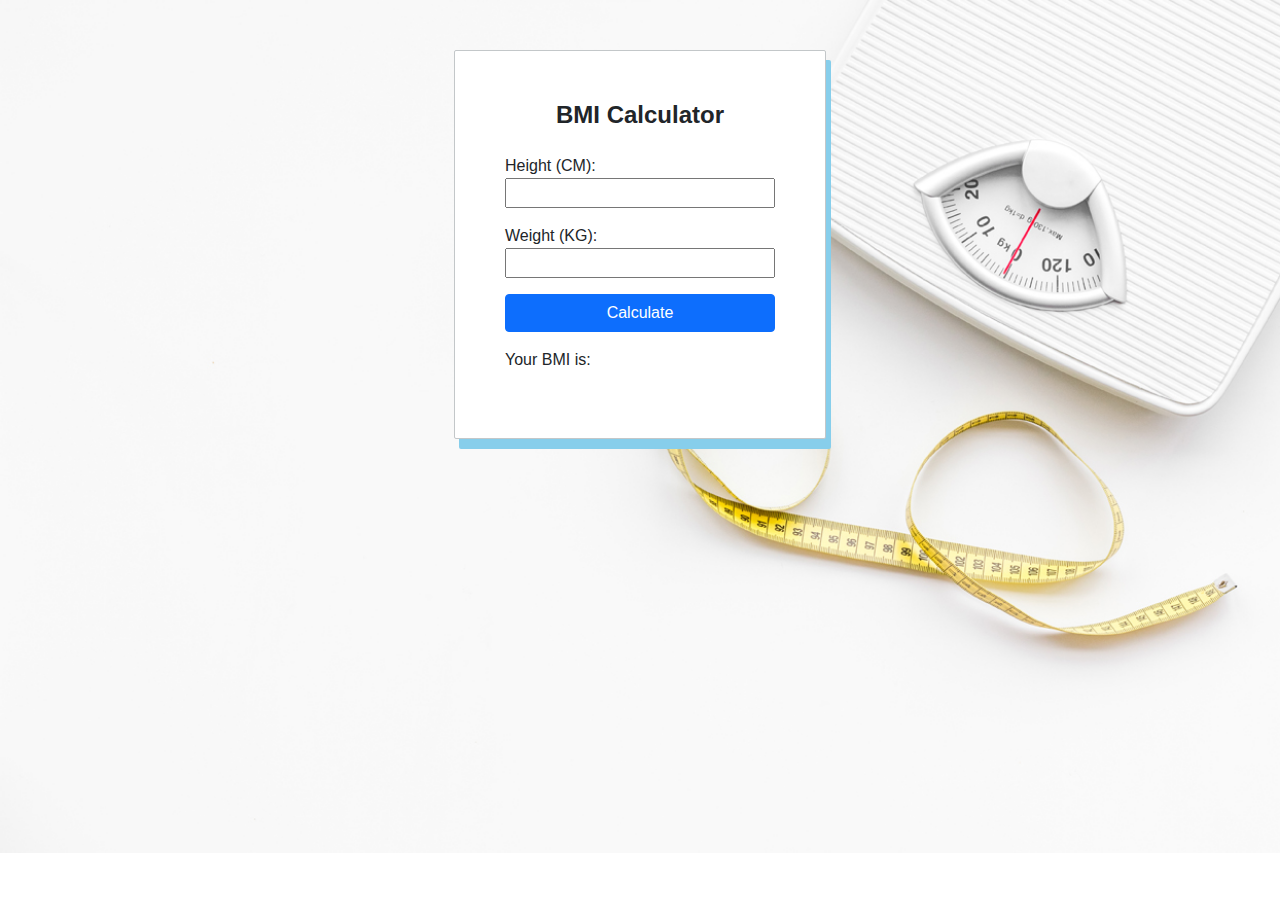
<file: Task-13/index.html>
<!DOCTYPE html>
<html lang="en">
<head>
    <meta charset="UTF-8">
    <meta name="viewport" content="width=device-width, initial-scale=1.0">
    <link rel="stylesheet" href="https://fonts.googleapis.com/css?family=Trirong">
    <link rel="stylesheet" type="text/css" href="../assests/css/bootstrap.min.css"></link>
    <link rel="stylesheet" type="text/css"
    href="https://cdnjs.cloudflare.com/ajax/libs/font-awesome/5.2.0/css/all.min.css">
    <link rel="stylesheet" type="text/css" href="style/style.css"/>
    <title>BMI Calculator</title>
</head>
<body>
    <div class="container">
        <div class="col-md-4 col-xs-12 box">
        <h4 class="text-center weight-600">BMI Calculator</h4>
        <label class="mt-3">Height (CM):</label><br>
        <input type="number" class="w-100" id="heightInput"/><br>
        <label class="mt-3">Weight (KG):</label><br>
        <input type="number" class="w-100" id="weightInput"/><br>
        <button class="btn btn-primary w-100 mt-3" onclick="checkValues();">Calculate</button>
        <p class="text-center text-danger mt-3" id="warningMsg"></p>
        <p class="mt-3">Your BMI is:</p>
        <p class="text-center text-bold navy mt-0" id="infoNumber"></p>
        <p class="text-center mt-0" id="infoMsg"></p>
    </div>
</div>
    <script type="text/javascript" src="../assests/js/jquery-3.3.1.min.js"></script>
    <script type="text/javascript" src="../assests/js/popper.min.js"></script>
    <script type="text/javascript" src="../assests/js/bootstrap.min.js"></script>
    <script type="text/javascript" src="js/script.js"></script>
</body>
</html>
</file>
<file: Day-4/index.css>
body{
    background-color: rgb(245, 245, 245);
    font-family: 'Titillium Web', sans-serif;
}

a:active{
    color: blue;
}
a:hover{
    color: green;
    font-size: large;
}
a:visited{
    color: rgb(104, 204, 243);
}
.heading{
    text-align: center;
    font-style: 600;
    color: rgb(45, 187, 187);
    font-size: x-large;
    text-decoration-line:underline;
    text-decoration-thickness: 5;
    text-decoration-color: rgb(45, 187, 187);
    text-transform: capitalize;
}
</file>
<file: Day-5/index.css>
body{
    background: url("bg.jpg")  no-repeat fixed;
    background-size: cover;
    font-family: 'Titillium Web', sans-serif;
    margin: 0;
}
.box{
    margin: 0;
    position: absolute;
    top: 20%;
    background-color: #e8e8e8;
    width: 100%;
}
.smallBox{
    margin-bottom: auto;
    position: absolute;
    left: 25%;
    top: 70%;
    background-color: #a6b0b2;
    width: 50%;
    justify-content: center;
}
.heading{
    font-family: 'Pacifico', 'MyriadPro-Regular', 'AdobeInvisFont';
    text-align: center;
    color: #68686a;
    padding-top: 25px;
}
.paragraph{
    font-family: 'Tajawal','Titillium Web', sans-serif;
    font-size: 20px;
    color: #797979;
    text-align: center;
    line-height: 1.6;
    padding-bottom: 25px;
    word-spacing: 1px;
}
.smallParagraph{
    color:#e8edf0;
    font-size: 25px;
    text-align: center;
    font-family: 'Pacifico', 'MyriadPro-Regular', 'AdobeInvisFont';
}
</file>
<file: Lecture-10/css/index.css>
body{
    font-family: 'Roboto';
    background-color: whitesmoke;
}
.box{
    border-color:rgb(207, 202, 202);
    border-radius: 20px;
    border-style: solid;
    padding: 20px;
    margin:5px auto;
    text-align: center;
}
.text-20{
    font-size: 20px;
}
</file>
<file: Lecture-7/index.css>
body{
    font-family:'Phudu', cursive;
    background-color: rgba(245, 245, 245, 0.938);
}
.heading{
    font-weight: 'bold';
    text-shadow: 2px 2px rgb(221, 219, 219);
    color:black;
    margin: 20px;
}
</file>
<file: Lecture-9/css/index.css>
body{
    font-family: 'Roboto';
    background-color: whitesmoke;
}
.box{
    border-color:rgb(207, 202, 202);
    border-radius: 20px;
    border-style: solid;
    padding: 20px;
    margin:5px auto;
    text-align: center;
}
.text-20{
    font-size: 20px;
}
</file>
<file: Task-11/css/index.css>
body{
    font-family: "Lucida Console", serif;
}
.coverImgContainer{
  position: relative;
}
.coverImg{
    width: 100%;
    height: 619px;
    box-sizing: border-box;
    object-fit: cover;
}

.navbar{
    height: 120px;
    width: 100%;
    position: absolute;
    top:0;
}
.navbar-nav .nav-link {
    font-size: 18px;
}
.navbar-expand-lg {
    justify-content: space-between;
}
.bg-dark{
    background-color:rgba(0,0,0,.5)!important;
}
.p-0{
    padding: 0!important;
}
.textOverlayCover{
    position: absolute;
    top: 40%;
    right: 1%;
    color:white;
    text-align: end;
}
.font_heading{
    font-size: 85px;
}
.font_subHeading{
    font-size: 30px;
}
@media (max-width:768px) {
    .font_heading{
               font-size: 35px;
}
}

@media (max-width:768px) {
    .font_subHeading{
               font-size: 20px;
}
}

.font_25{
    font-size: 25px;
}
.mission{
    background-color:#151f20;
    padding:80px;
}
.line{
    width: 10%;
    height: 4px;
    background-color: whitesmoke;
    align-self: center;
    margin-left: 44%;
    margin-bottom: 20px;
}
.icon{
    font-size: 80px;
    color: #dc3545;
}
@media (min-width:768px) {
    .font_50{
        font-size:50px;
    }
.font_40{
font-size: 40px;
}
}
@media (max-width:768px) {
    .font_40,.font_50{
               font-size: 30px;
}
}
.display_table{
    display: table;
}
.imgSection{
    width: 100%;
    height: 100%;
    object-fit: cover;
    
/* mix-blend-mode:multiply; */
}
.color_gray{
    color: #4c565d;
}
.verticalCenter{
    display: table-cell;
    vertical-align: middle;
    text-align: right;
}
.collection{
    background-color:#6c757d;
    padding: 50px;
}
.color1{
    color:'#eeeeee';
    /* #fefefe */
/*missin*/
}
.imgCard{
    width: 100%;
    height: 100%;
    object-fit: cover;
    border-radius: 3px;
    box-shadow: 4px rgba(0, 0, 0, 0.2);

}.gallery{
    padding-top: 50px;
}
.pos_relative{
    position: relative;
}
.overlayTextimg{
    position: absolute;
    bottom: 15px;
    right: 0;
    margin-right: 15px;
    background-color: rgba(0,0,0,.4);
    padding: 5px;
}
.headingDarkGrayColor{
    color:#727a82;
}
.paleBuleColor{
    color: #84b7d6;
}
.footer{
    background-color: #151f20;
}
.p_10{
    padding-right: 20%;
    padding-left: 20%;
}
.ovalImg{
    width: 150px;
    height: 100px;
    border-radius: 50%;
    object-fit: cover;
    /* border-top-right-radius: 10px;
    border-top-left-radius: 10px;
    border-bottom-left-radius:10px ;
    border-bottom-right-radius:10px ; */
}


.lineGray{
    width: 10%;
    height: 4px;
    background-color: #727a82;
    align-self: center;
    margin-left: 45%;
    margin-bottom: 20px;
}
.imgCards{
    width: 100%;
    height: 100%;
    object-fit: cover;
}.footer{
    padding:50px;
}
.navbar{
    padding: 25px;
}
</file>
<file: Task-13/style/style.css>
body {
    font-family: 'Montserrat', sans-serif;
    font-weight: 500;
    background-image: url(../images/bg_bmi.jpg);
    background-repeat: no-repeat;
    background-size: cover;
}
.box{
    border: 1px solid rgb(195, 199, 201);
    margin: 50px auto;
    padding:50px;
    text-align: left;
    box-shadow: 5px 10px skyblue;
    background-color: white;
    border-radius: 2px;
}
.weight-600{
    font-weight: 600;
}
/* .inputDecor{
    border-bottom: 2px solid navy;
    border-top: none;
    border-left: none;
    border-right: none;
} */
/* Chrome, Safari, Edge, Opera */
input::-webkit-outer-spin-button,
input::-webkit-inner-spin-button {
  -webkit-appearance: none;
  margin: 0;
}

/* Firefox */
input[type=number] {
  -moz-appearance: textfield;
}
.navy{
    color:navy;
}
</file>
